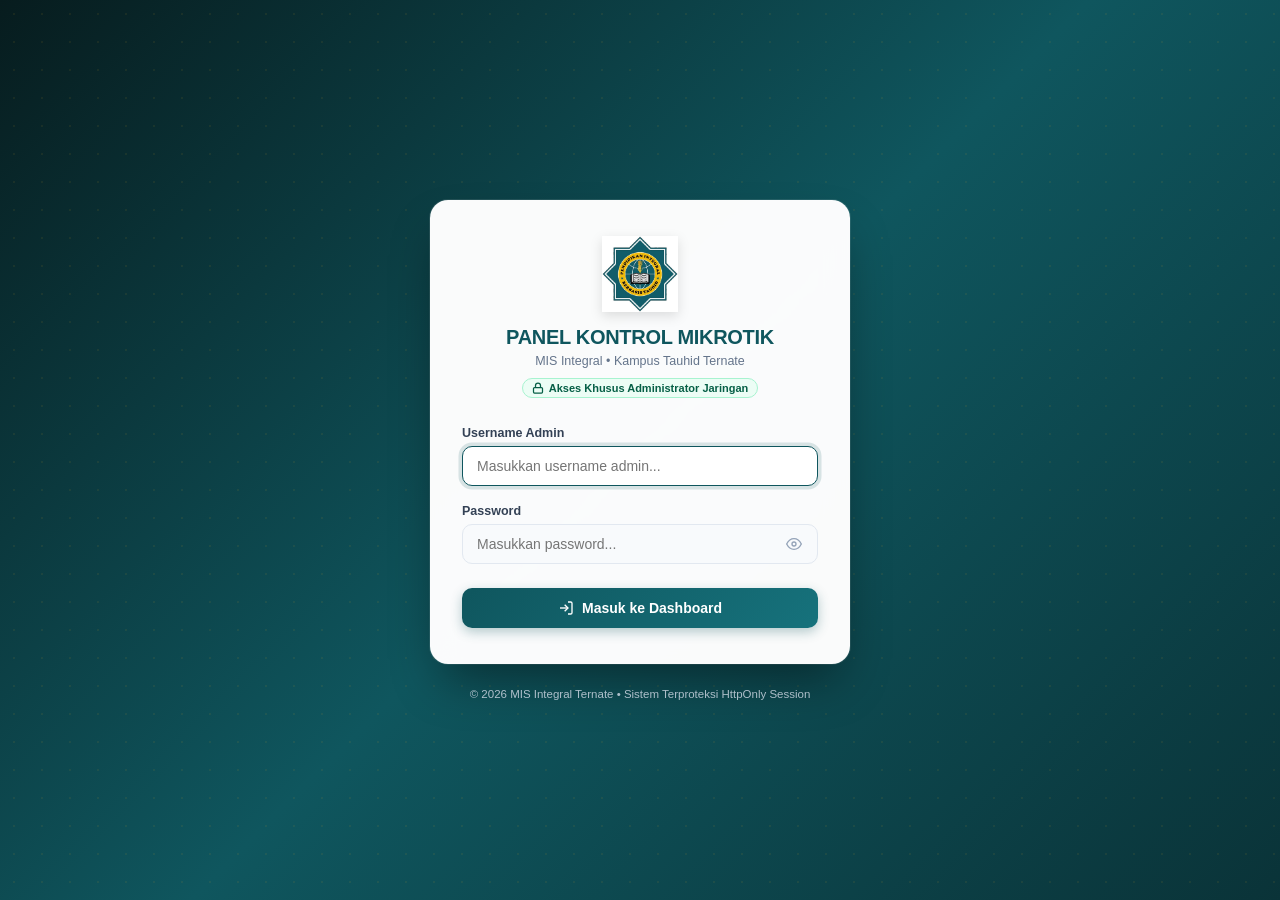
<file: templates/login.html>
<!DOCTYPE html>
<html lang="id">
<head>
    <meta charset="UTF-8">
    <meta name="viewport" content="width=device-width, initial-scale=1.0">
    <title>Login Admin • Panel Kontrol MikroTik MIS Integral</title>
    <link rel="icon" type="image/png" href="/static/img/logo.png">
    <style>
        :root {
            --primary: #0f565e;
            --primary-dark: #083338;
            --primary-light: #16727c;
            --accent: #e5a924;
            --accent-hover: #c99017;
            --bg-body: #0d282c;
            --card-bg: rgba(255, 255, 255, 0.98);
            --text-dark: #0f172a;
            --text-muted: #64748b;
            --border: #e2e8f0;
            --danger: #ef4444;
            --danger-bg: #fee2e2;
        }

        * {
            box-sizing: border-box;
            margin: 0;
            padding: 0;
            font-family: -apple-system, BlinkMacSystemFont, "Segoe UI", Roboto, Helvetica, Arial, sans-serif;
        }

        body {
            background: linear-gradient(135deg, #071c1e 0%, #0f565e 50%, #0a3338 100%);
            min-height: 100vh;
            display: flex;
            align-items: center;
            justify-content: center;
            padding: 20px;
            color: var(--text-dark);
            position: relative;
            overflow-x: hidden;
        }

        /* Subtle background Islamic geometric pattern */
        body::before {
            content: '';
            position: absolute;
            inset: 0;
            background-image: radial-gradient(rgba(229, 169, 36, 0.08) 1.5px, transparent 1.5px);
            background-size: 28px 28px;
            pointer-events: none;
        }

        .login-container {
            width: 100%;
            max-width: 420px;
            position: relative;
            z-index: 2;
        }

        .login-card {
            background: var(--card-bg);
            border-radius: 18px;
            box-shadow: 0 25px 50px -12px rgba(0, 0, 0, 0.45), 0 0 0 1px rgba(255, 255, 255, 0.1);
            padding: 36px 32px;
            backdrop-filter: blur(12px);
        }

        .login-header {
            text-align: center;
            margin-bottom: 28px;
        }

        .login-logo {
            width: 76px;
            height: 76px;
            object-fit: contain;
            margin: 0 auto 14px;
            display: block;
            filter: drop-shadow(0 4px 6px rgba(0,0,0,0.12));
        }

        .login-header h1 {
            font-size: 20px;
            font-weight: 800;
            color: var(--primary);
            letter-spacing: -0.3px;
        }

        .login-header p {
            font-size: 12.5px;
            color: var(--text-muted);
            margin-top: 5px;
            font-weight: 500;
        }

        .badge-secure {
            display: inline-flex;
            align-items: center;
            gap: 5px;
            background: #ecfdf5;
            color: #065f46;
            font-size: 11px;
            font-weight: 700;
            padding: 3px 9px;
            border-radius: 12px;
            margin-top: 10px;
            border: 1px solid #a7f3d0;
        }

        .form-group {
            margin-bottom: 18px;
        }

        .form-group label {
            display: block;
            font-size: 12.5px;
            font-weight: 700;
            color: #334155;
            margin-bottom: 6px;
        }

        .input-wrapper {
            position: relative;
        }

        .input-wrapper input {
            width: 100%;
            padding: 11px 14px;
            padding-right: 42px;
            border: 1.5px solid var(--border);
            border-radius: 10px;
            font-size: 14px;
            color: #1e293b;
            background: #f8fafc;
            transition: all 0.2s ease;
            outline: none;
        }

        .input-wrapper input:focus {
            border-color: var(--primary);
            background: #ffffff;
            box-shadow: 0 0 0 3.5px rgba(15, 86, 94, 0.15);
        }

        .toggle-pwd {
            position: absolute;
            right: 12px;
            top: 50%;
            transform: translateY(-50%);
            background: none;
            border: none;
            color: #94a3b8;
            cursor: pointer;
            padding: 4px;
            display: flex;
            align-items: center;
            justify-content: center;
        }

        .toggle-pwd:hover {
            color: var(--primary);
        }

        .btn-submit {
            width: 100%;
            background: linear-gradient(135deg, var(--primary) 0%, var(--primary-light) 100%);
            color: #ffffff;
            border: none;
            padding: 12px 18px;
            border-radius: 10px;
            font-size: 14px;
            font-weight: 700;
            cursor: pointer;
            transition: all 0.2s ease;
            display: flex;
            align-items: center;
            justify-content: center;
            gap: 8px;
            margin-top: 24px;
            box-shadow: 0 4px 12px rgba(15, 86, 94, 0.3);
        }

        .btn-submit:hover {
            background: linear-gradient(135deg, var(--primary-dark) 0%, var(--primary) 100%);
            box-shadow: 0 6px 16px rgba(15, 86, 94, 0.4);
            transform: translateY(-1px);
        }

        .btn-submit:active {
            transform: translateY(0);
        }

        .btn-submit:disabled {
            opacity: 0.65;
            cursor: not-allowed;
        }

        .alert-error {
            display: none;
            background: var(--danger-bg);
            border: 1px solid #fca5a5;
            color: #991b1b;
            padding: 10px 14px;
            border-radius: 9px;
            font-size: 12.5px;
            margin-bottom: 18px;
            font-weight: 500;
            line-height: 1.4;
        }

        .login-footer {
            text-align: center;
            margin-top: 24px;
            font-size: 11.5px;
            color: #cbd5e1;
            opacity: 0.85;
        }

        @keyframes shake {
            0%, 100% { transform: translateX(0); }
            20%, 60% { transform: translateX(-6px); }
            40%, 80% { transform: translateX(6px); }
        }

        .shake {
            animation: shake 0.4s ease-in-out;
        }
    </style>
</head>
<body>

    <div class="login-container">
        <div class="login-card" id="loginCard">
            <div class="login-header">
                <img src="/static/img/logo.png" alt="MIS Integral Ternate" class="login-logo" onerror="this.style.display='none'">
                <h1>PANEL KONTROL MIKROTIK</h1>
                <p>MIS Integral • Kampus Tauhid Ternate</p>
                <div class="badge-secure">
                    <svg width="12" height="12" viewBox="0 0 24 24" fill="none" stroke="currentColor" stroke-width="2.5"><rect x="3" y="11" width="18" height="11" rx="2" ry="2"></rect><path d="M7 11V7a5 5 0 0 1 10 0v4"></path></svg>
                    Akses Khusus Administrator Jaringan
                </div>
            </div>

            <div id="errorAlert" class="alert-error">
                Username atau password admin salah!
            </div>

            <form id="loginForm" onsubmit="handleLogin(event)">
                <div class="form-group">
                    <label for="username">Username Admin</label>
                    <div class="input-wrapper">
                        <input type="text" id="username" name="username" placeholder="Masukkan username admin..." required autofocus autocomplete="username">
                    </div>
                </div>

                <div class="form-group">
                    <label for="password">Password</label>
                    <div class="input-wrapper">
                        <input type="password" id="password" name="password" placeholder="Masukkan password..." required autocomplete="current-password">
                        <button type="button" class="toggle-pwd" onclick="togglePasswordVisibility()" title="Tampilkan Password">
                            <svg id="eyeIcon" width="16" height="16" viewBox="0 0 24 24" fill="none" stroke="currentColor" stroke-width="2"><path d="M1 12s4-8 11-8 11 8 11 8-4 8-11 8-11-8-11-8z"></path><circle cx="12" cy="12" r="3"></circle></svg>
                        </button>
                    </div>
                </div>

                <button type="submit" class="btn-submit" id="btnSubmit">
                    <svg width="16" height="16" viewBox="0 0 24 24" fill="none" stroke="currentColor" stroke-width="2"><path d="M15 3h4a2 2 0 0 1 2 2v14a2 2 0 0 1-2 2h-4"></path><polyline points="10 17 15 12 10 7"></polyline><line x1="15" y1="12" x2="3" y2="12"></line></svg>
                    <span>Masuk ke Dashboard</span>
                </button>
            </form>
        </div>

        <div class="login-footer">
            &copy; 2026 MIS Integral Ternate • Sistem Terproteksi HttpOnly Session
        </div>
    </div>

    <script>
        function togglePasswordVisibility() {
            const pwdInput = document.getElementById('password');
            const eyeIcon = document.getElementById('eyeIcon');
            if (pwdInput.type === 'password') {
                pwdInput.type = 'text';
                eyeIcon.innerHTML = '<path d="M17.94 17.94A10.07 10.07 0 0 1 12 20c-7 0-11-8-11-8a18.45 18.45 0 0 1 5.06-5.94M9.9 4.24A9.12 9.12 0 0 1 12 4c7 0 11 8 11 8a18.5 18.5 0 0 1-2.16 3.19m-6.72-1.07a3 3 0 1 1-4.24-4.24"></path><line x1="1" y1="1" x2="23" y2="23"></line>';
            } else {
                pwdInput.type = 'password';
                eyeIcon.innerHTML = '<path d="M1 12s4-8 11-8 11 8 11 8-4 8-11 8-11-8-11-8z"></path><circle cx="12" cy="12" r="3"></circle>';
            }
        }

        async function handleLogin(e) {
            e.preventDefault();
            const btn = document.getElementById('btnSubmit');
            const errAlert = document.getElementById('errorAlert');
            const card = document.getElementById('loginCard');

            const username = document.getElementById('username').value.trim();
            const password = document.getElementById('password').value;

            if (!username || !password) return;

            btn.disabled = true;
            btn.querySelector('span').innerText = 'Memverifikasi...';
            errAlert.style.display = 'none';
            card.classList.remove('shake');

            try {
                const res = await fetch('/api/login', {
                    method: 'POST',
                    headers: { 'Content-Type': 'application/json' },
                    body: JSON.stringify({ username, password })
                });

                const data = await res.json();

                if (data.success) {
                    btn.querySelector('span').innerText = 'Berhasil! Membuka...';
                    window.location.href = '/';
                } else {
                    card.classList.add('shake');
                    errAlert.innerText = data.error || 'Username atau password admin salah!';
                    errAlert.style.display = 'block';
                    btn.disabled = false;
                    btn.querySelector('span').innerText = 'Masuk ke Dashboard';
                }
            } catch (err) {
                card.classList.add('shake');
                errAlert.innerText = 'Terjadi kesalahan jaringan. Silakan coba lagi.';
                errAlert.style.display = 'block';
                btn.disabled = false;
                btn.querySelector('span').innerText = 'Masuk ke Dashboard';
            }
        }
    </script>
</body>
</html>
</file>
